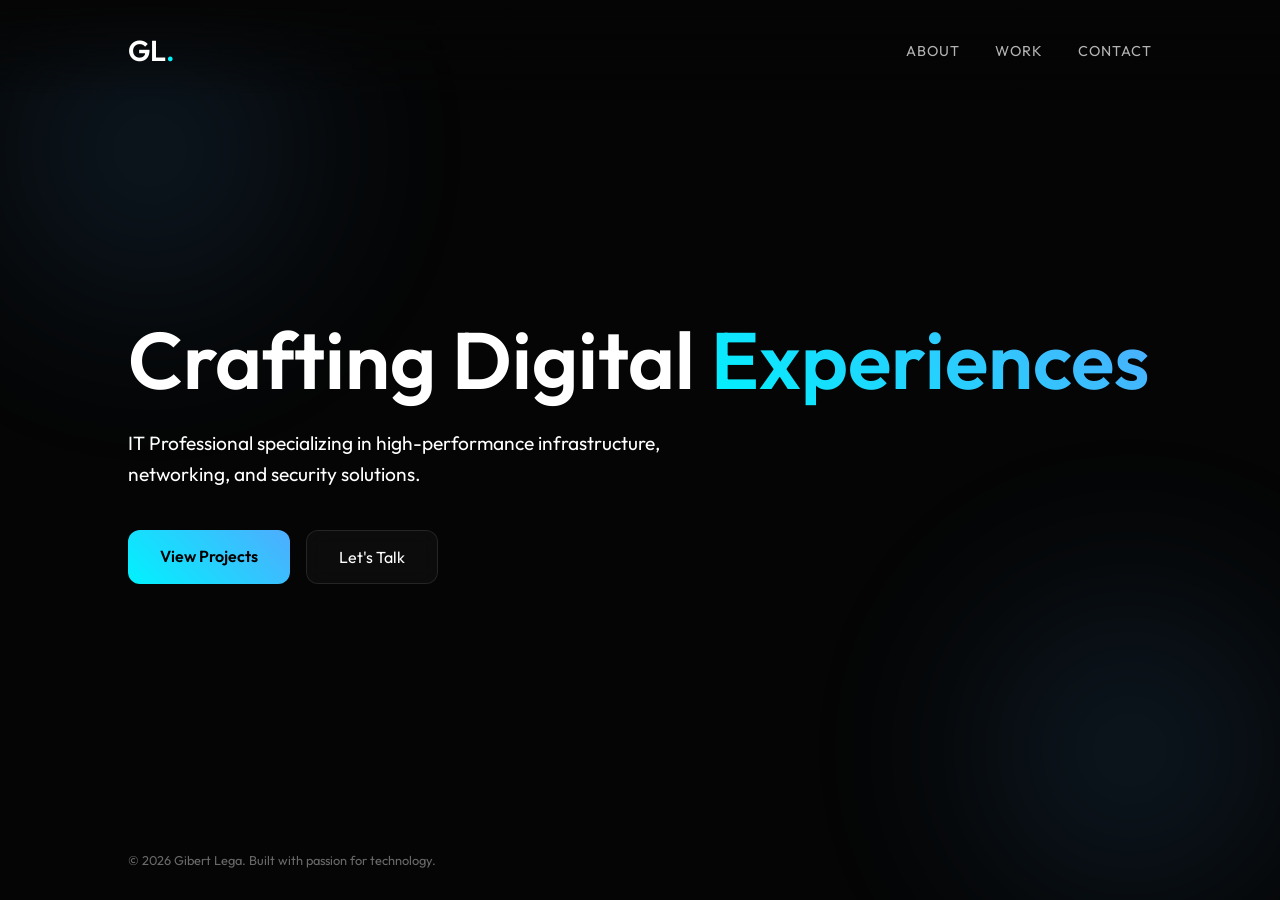
<file: web/index.html>
<!DOCTYPE html>
<html lang="ru">
<head>
    <meta charset="UTF-8">
    <meta name="viewport" content="width=device-width, initial-scale=1.0">
    <title>Gibert Lega | IT Portfolio</title>
    <link rel="preconnect" href="https://fonts.googleapis.com">
    <link rel="preconnect" href="https://fonts.gstatic.com" crossorigin>
    <link href="https://fonts.googleapis.com/css2?family=Outfit:wght@300;400;600&display=swap" rel="stylesheet">
    <link rel="stylesheet" href="style.css">
</head>
<body>
    <div class="background-blobs">
        <div class="blob1"></div>
        <div class="blob2"></div>
    </div>
    
    <nav>
        <div class="logo">GL<span>.</span></div>
        <div class="nav-links">
            <a href="#about">About</a>
            <a href="#projects">Work</a>
            <a href="#contact">Contact</a>
        </div>
    </nav>

    <main>
        <section class="hero">
            <h1 class="fade-in">Crafting Digital <span class="gradient-text">Experiences</span></h1>
            <p class="fade-in-delayed">IT Professional specializing in high-performance infrastructure, networking, and security solutions.</p>
            <div class="cta-group fade-in-delayed">
                <a href="#" class="btn-primary">View Projects</a>
                <a href="#" class="btn-secondary">Let's Talk</a>
            </div>
        </section>
    </main>

    <footer>
        <p>&copy; 2026 Gibert Lega. Built with passion for technology.</p>
    </footer>
</body>
</html>
</file>
<file: web/style.css>
:root {
    --bg-color: #050505;
    --text-color: #ffffff;
    --accent-color: #00f2fe;
    --accent-secondary: #4facfe;
    --glass: rgba(255, 255, 255, 0.03);
    --glass-border: rgba(255, 255, 255, 0.1);
}

* {
    margin: 0;
    padding: 0;
    box-sizing: border-box;
    font-family: 'Outfit', sans-serif;
}

body {
    background-color: var(--bg-color);
    color: var(--text-color);
    overflow-x: hidden;
    min-height: 100vh;
}

/* Dynamic Background */
.background-blobs {
    position: fixed;
    top: 0;
    left: 0;
    width: 100%;
    height: 100%;
    z-index: -1;
    overflow: hidden;
}

.blob1, .blob2 {
    position: absolute;
    width: 500px;
    height: 500px;
    background: radial-gradient(circle, var(--accent-secondary) 0%, transparent 70%);
    opacity: 0.15;
    filter: blur(80px);
    border-radius: 50%;
    animation: move 20s infinite alternate;
}

.blob1 { top: -100px; left: -100px; }
.blob2 { bottom: -100px; right: -100px; animation-delay: -10s; }

@keyframes move {
    from { transform: translate(0, 0) scale(1); }
    to { transform: translate(100px, 100px) scale(1.2); }
}

/* Navigation */
nav {
    padding: 2rem 10%;
    display: flex;
    justify-content: space-between;
    align-items: center;
    background: linear-gradient(to bottom, var(--bg-color), transparent);
    position: fixed;
    width: 100%;
    top: 0;
    z-index: 100;
}

.logo {
    font-size: 1.8rem;
    font-weight: 600;
}

.logo span { color: var(--accent-color); }

.nav-links a {
    color: var(--text-color);
    text-decoration: none;
    margin-left: 2rem;
    opacity: 0.7;
    transition: 0.3s;
    font-size: 0.9rem;
    text-transform: uppercase;
    letter-spacing: 1px;
}

.nav-links a:hover { opacity: 1; color: var(--accent-color); }

/* Hero Section */
main {
    padding: 0 10%;
    display: flex;
    align-items: center;
    min-height: 100vh;
}

.hero h1 {
    font-size: 5rem;
    font-weight: 600;
    line-height: 1.1;
    margin-bottom: 1.5rem;
}

.gradient-text {
    background: linear-gradient(45deg, var(--accent-color), var(--accent-secondary));
    -webkit-background-clip: text;
    -webkit-text-fill-color: transparent;
}

.hero p {
    font-size: 1.2rem;
    max-width: 600px;
    line-height: 1.6;
    opacity: 0.6;
    margin-bottom: 2.5rem;
}

.cta-group {
    display: flex;
    gap: 1rem;
}

.btn-primary {
    background: linear-gradient(45deg, var(--accent-color), var(--accent-secondary));
    color: #000;
    padding: 1rem 2rem;
    border-radius: 12px;
    text-decoration: none;
    font-weight: 600;
    transition: 0.3s;
}

.btn-secondary {
    background: var(--glass);
    border: 1px solid var(--glass-border);
    color: #fff;
    padding: 1rem 2rem;
    border-radius: 12px;
    text-decoration: none;
    font-weight: 400;
    backdrop-filter: blur(10px);
    transition: 0.3s;
}

.btn-primary:hover, .btn-secondary:hover {
    transform: translateY(-5px);
    box-shadow: 0 10px 20px rgba(0, 0, 0, 0.4);
}

footer {
    position: absolute;
    bottom: 2rem;
    left: 10%;
    font-size: 0.8rem;
    opacity: 0.4;
}

/* Animations */
.fade-in { animation: fadeIn 1s ease-out forwards; }
.fade-in-delayed { opacity: 0; animation: fadeIn 1s ease-out 0.5s forwards; }

@keyframes fadeIn {
    from { opacity: 0; transform: translateY(20px); }
    to { opacity: 1; transform: translateY(0); }
}

@media (max-width: 768px) {
    .hero h1 { font-size: 3rem; }
    .nav-links { display: none; }
}
</file>
